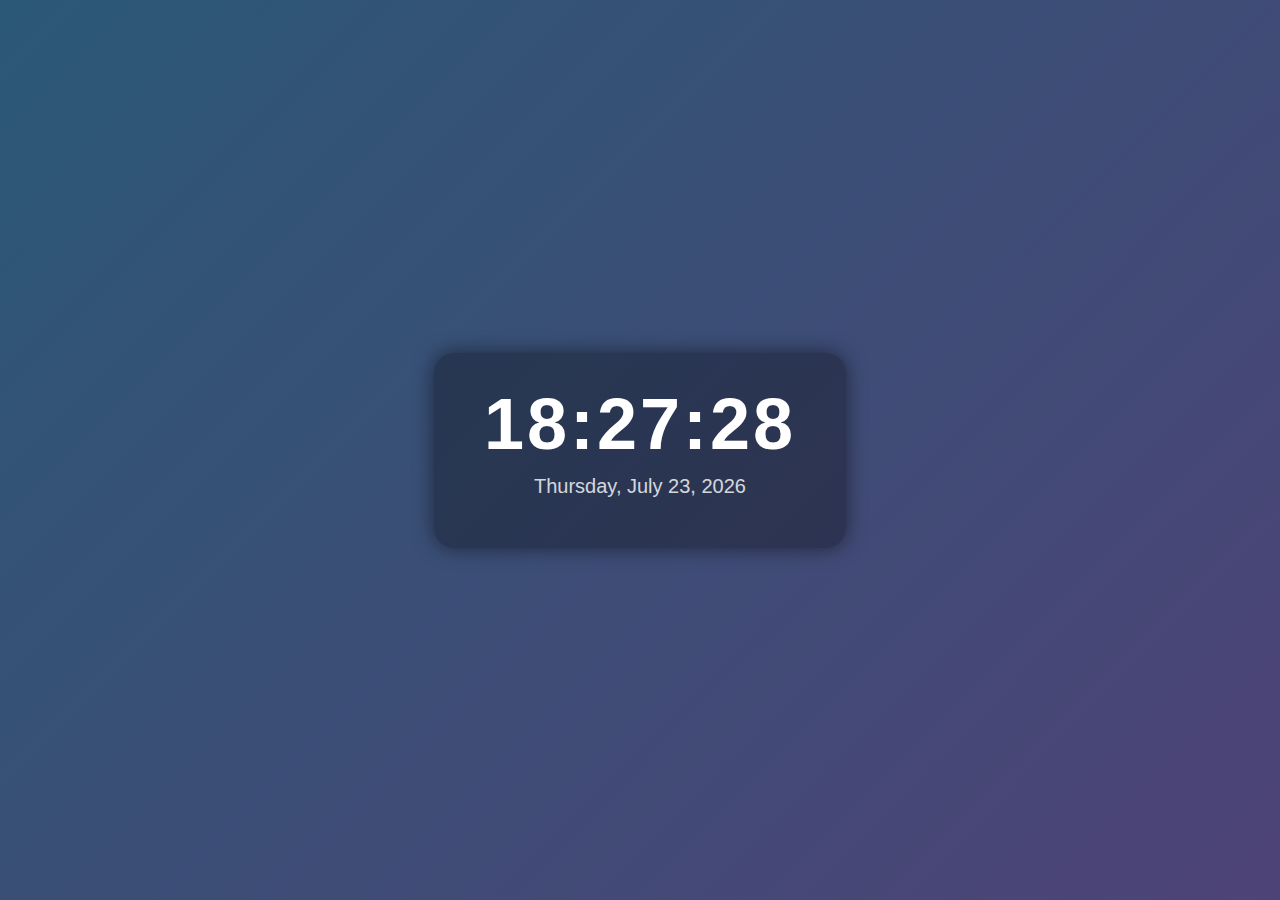
<file: index.html>
<!DOCTYPE html>
<html lang="en">
<head>
  <meta charset="UTF-8">
  <meta name="viewport" content="width=device-width, initial-scale=1.0">
  <title>Digital Clock</title>
  <link rel="stylesheet" href="style.css">
</head>
<body>
  <div class="clock">
    <h1 id="time">00:00:00</h1>
    <p id="date"></p>
  </div>

  <script src="script.js"></script>
</body>
</html>
</file>
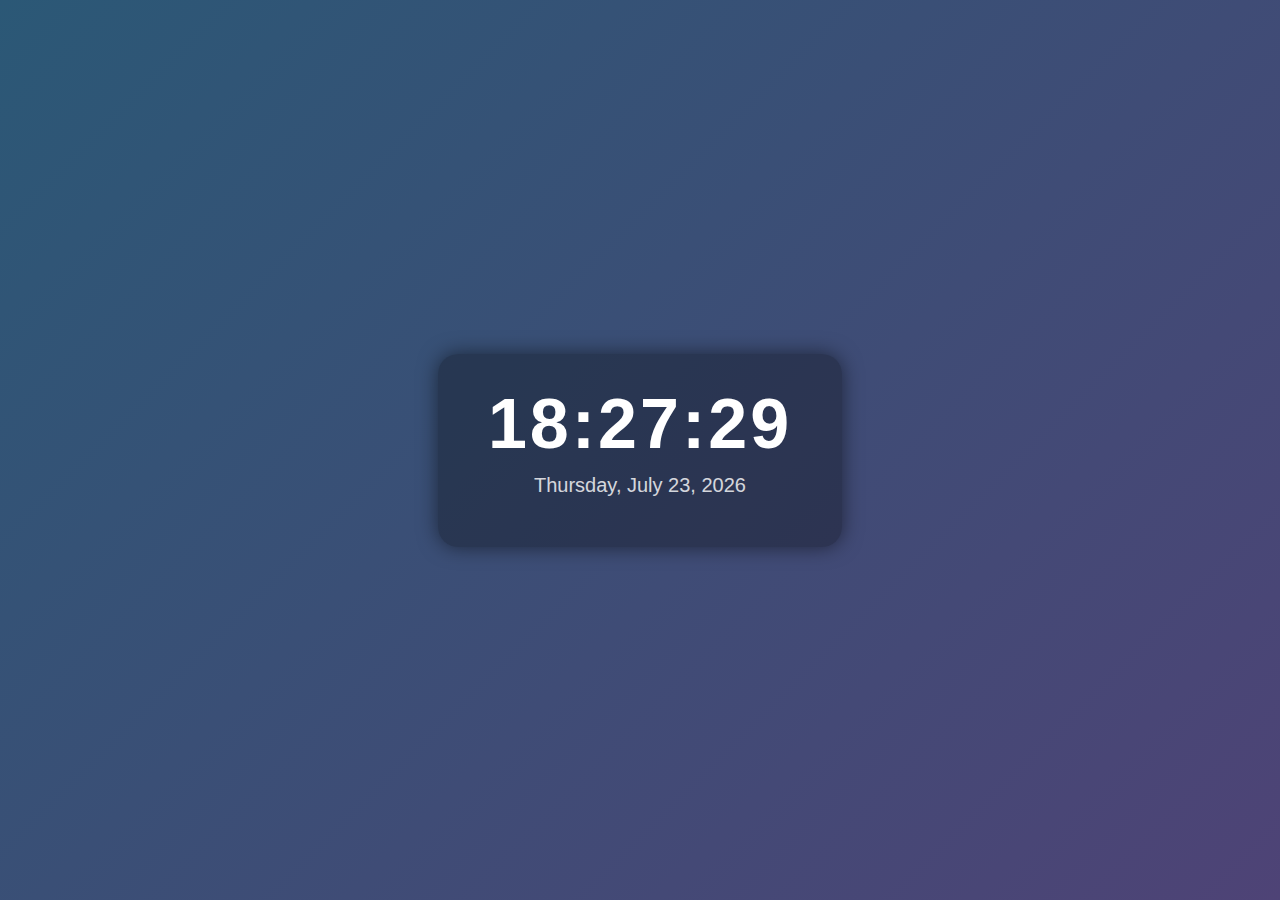
<file: clock.html>
<!DOCTYPE html>
<html lang="en">
<head>
  <meta charset="UTF-8">
  <meta name="viewport" content="width=device-width, initial-scale=1.0">
  <title>Digital Clock</title>
  <link rel="stylesheet" href="clock.css">
</head>
<body>
  <div class="clock">
    <h1 id="time">00:00:00</h1>
    <p id="date"></p>
  </div>

  <script src="clock.js"></script>
</body>
</html>
</file>
<file: style.css>
body {
  display: flex;
  justify-content: center;
  align-items: center;
  height: 100vh;
  margin: 0;
  background: linear-gradient(135deg, #2b5876, #4e4376);
  font-family: 'Segoe UI', Tahoma, Geneva, Verdana, sans-serif;
  color: white;
}

.clock {
  text-align: center;
  background: rgba(0, 0, 0, 0.3);
  padding: 30px 50px;
  border-radius: 20px;
  box-shadow: 0 0 20px rgba(0,0,0,0.5);
}

#time {
  font-size: 72px;
  margin: 0;
  letter-spacing: 3px;
}

#date {
  font-size: 20px;
  margin-top: 10px;
  opacity: 0.8;
}
</file>
<file: clock.css>
body {
  display: flex;
  justify-content: center;
  align-items: center;
  height: 100vh;
  margin: 0;
  background: linear-gradient(135deg, #2b5876, #4e4376);
  font-family: 'Segoe UI', Tahoma, Geneva, Verdana, sans-serif;
  color: white;
}

.clock {
  text-align: center;
  background: rgba(0, 0, 0, 0.3);
  padding: 30px 50px;
  border-radius: 20px;
  box-shadow: 0 0 20px rgba(0,0,0,0.5);
}

#time {
  font-size: 70px;
  margin: 0;
  letter-spacing: 3px;
}

#date {
  font-size: 20px;
  margin-top: 10px;
  opacity: 0.8;
}
</file>
